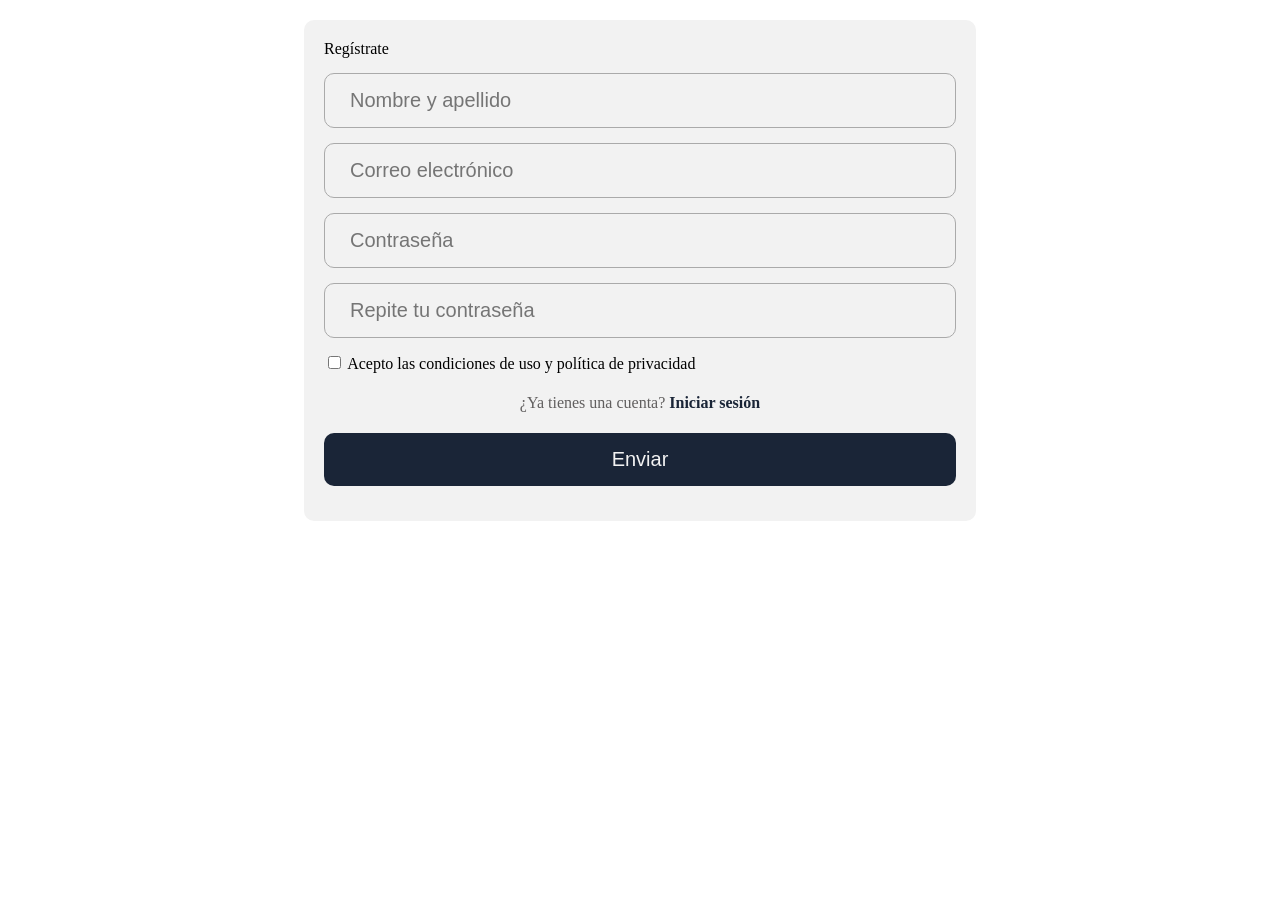
<file: LimachiLimaJairManuel-3/Caso de estudio 07/index.html>
<!DOCTYPE html>
<html lang="es">
<head>
    <meta charset="UTF-8">
    <meta name="viewport" content="width=device-width, initial-scale=1.0">
    <title>Formulario de Registro</title>
    <link rel="stylesheet" href="estilos.css">
</head>
<body>

    <section class="formulario">
        <form method="POST">
            <div class="verde">Regístrate</div>
            
            <div class="entrada">
                <input type="text" placeholder="Nombre y apellido" name="nombre" id="nombre" required>
            </div>

            <div class="entrada">
                <input type="email" placeholder="Correo electrónico" name="correo" id="correo" required>
            </div>

            <div class="entrada">
                <input type="password" placeholder="Contraseña" name="clave" id="clave" required>
            </div>

            <div class="entrada">
                <input type="password" placeholder="Repite tu contraseña" name="repetirclave" id="repetirclave" required>
            </div>

            <div style="margin: 15px 0px; text-align: left;">
                <input type="checkbox" id="terminos" required>
                <label for="terminos">Acepto las condiciones de uso y política de privacidad</label>
            </div>

            <p>¿Ya tienes una cuenta? <a class="login" href="#">Iniciar sesión</a></p>

            <button type="button" class="btn-grabar" id="btnEnviar">Enviar</button>
            
            <!-- Aquí es donde JavaScript mostrará si se registró con éxito -->
            <div id="mensaje" style="text-align: center; margin-top: 15px; font-weight: bold; color: #1a2537;"></div>
        </form>
    </section>

    <script src="index.js"></script>
</body>
</html>
</file>
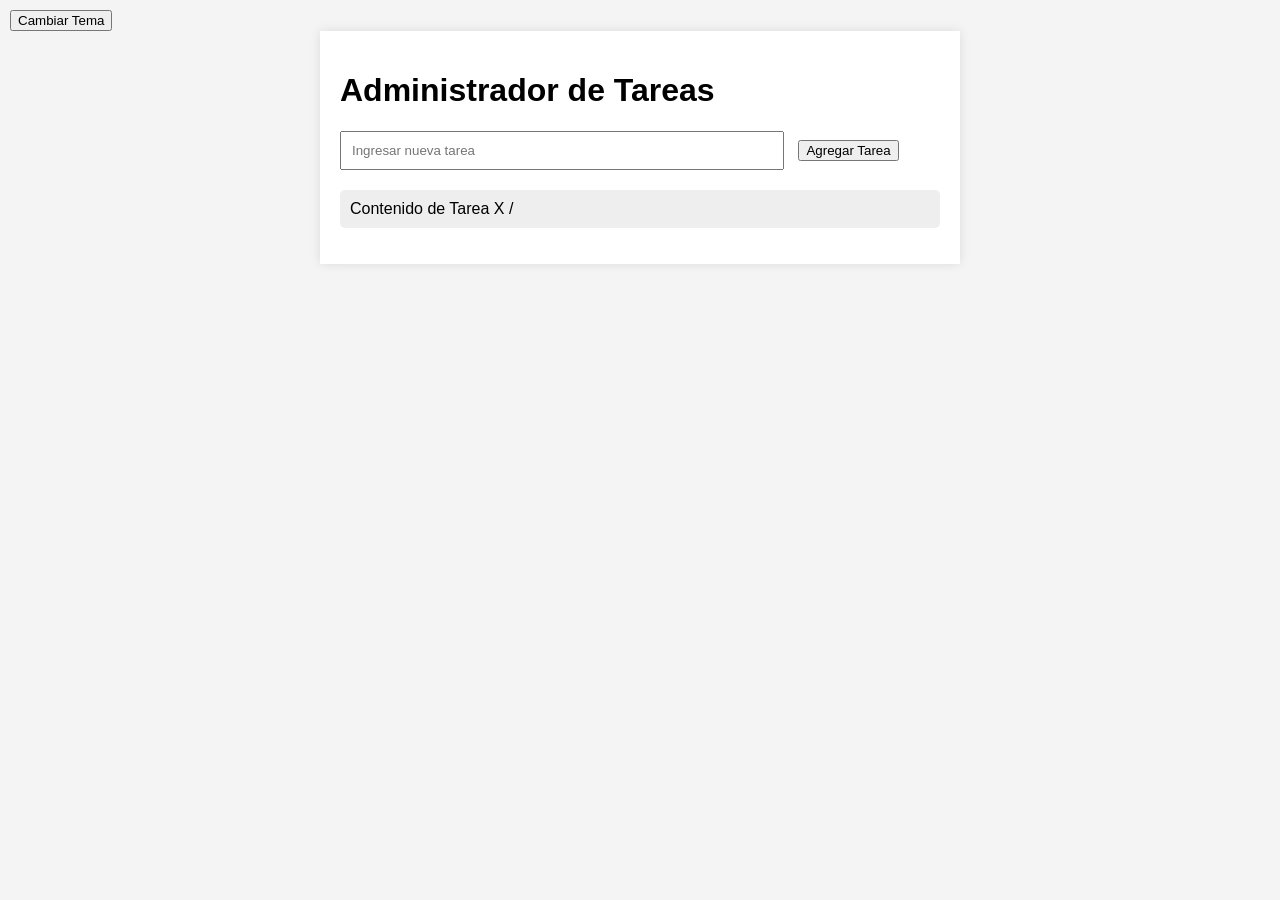
<file: LimachiLimaJairManuel-3/Caso de estudio 08/index.html>
<!DOCTYPE html>
<html lang="en">
<head>
    <meta charset="UTF-8">
    <meta name="viewport" content="width=device-width, initial-scale=1.0">
    <title>Administrador de tareas</title>
    <link rel="stylesheet" href="style.css">
</head>
<body>
    <div id="theme-toggle">
        <button id="toggle-theme-btn">Cambiar Tema</button>
    </div>
    <div id="task-manager">
        <h1>Administrador de Tareas</h1>
        <form id="task-form">
            <input type="text" id="task-input" placeholder="Ingresar nueva tarea" required>
            <button type="submit">Agregar Tarea</button>
        </form>
        <ul id="task-list">
            <li>
                Contenido de Tarea
                <span class="delete-btn"> X </span>
                <span class="edit-btn"> / </span>
            </li>
        </ul>
    </div>
    <script src="app.js"></script>
</body>
</html>
</file>
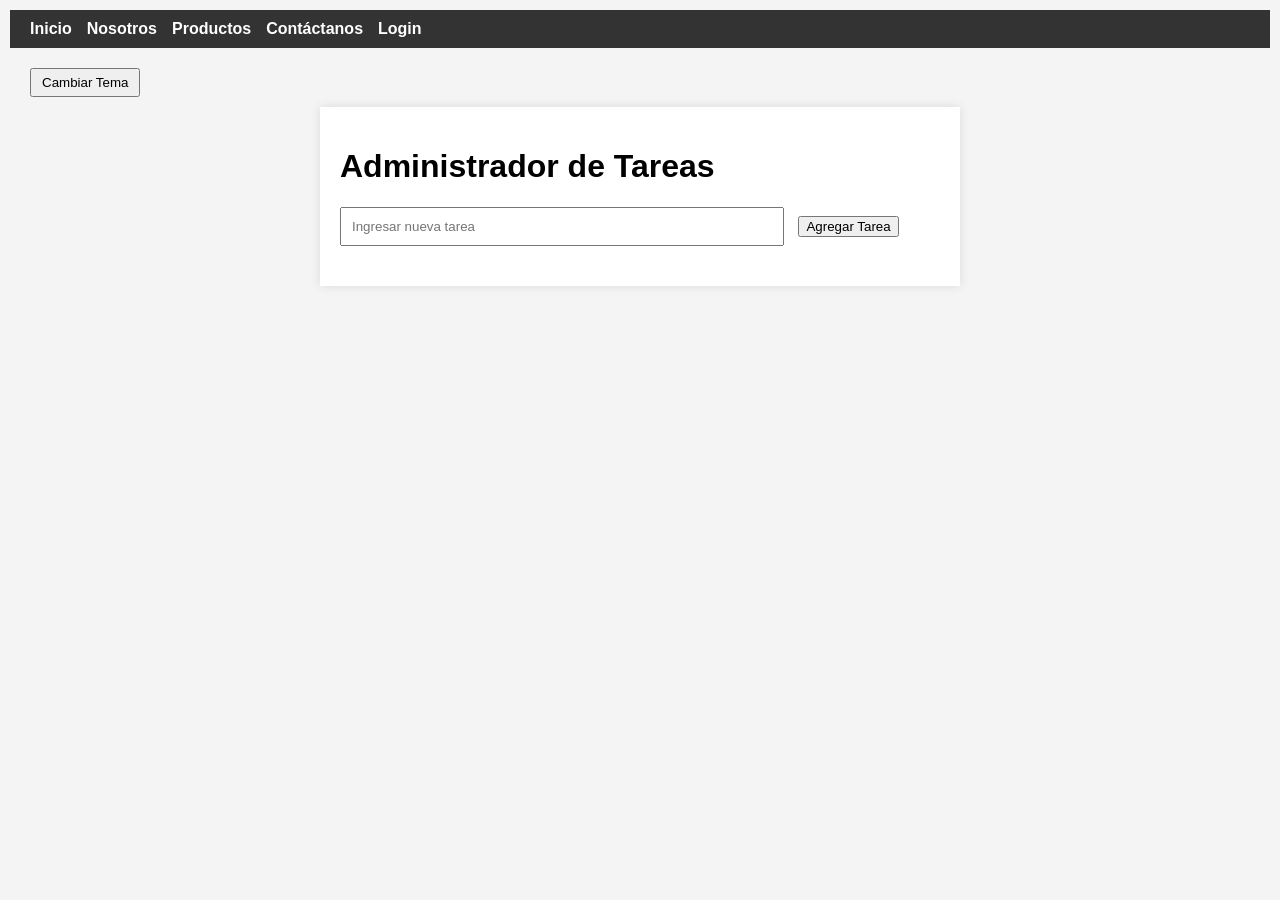
<file: LimachiLimaJairManuel-3/Caso de estudio 09/index.html>
<!DOCTYPE html>
<html lang="en">
<head>
    <meta charset="UTF-8">
    <meta name="viewport" content="width=device-width, initial-scale=1.0">
    <title>Administrador de tareas</title>
    <link rel="stylesheet" href="style.css">
</head>
<body>
    <!-- Menú -->
    <nav>
        <a href="#">Inicio</a>
        <a href="#">Nosotros</a>
        <a href="#">Productos</a>
        <a href="#">Contáctanos</a>
        <a href="#" id="loginLink">Login</a>
    </nav>

    <div id="theme-toggle">
        <button id="toggle-theme-btn">Cambiar Tema</button>
    </div>
    
    <div id="task-manager">
        <h1>Administrador de Tareas</h1>
        <form id="task-form">
            <input type="text" id="task-input" placeholder="Ingresar nueva tarea" required>
            <button type="submit">Agregar Tarea</button>
        </form>
        <ul id="task-list">
        </ul>
    </div>

    <!-- Modal Login -->
    <div class="modal" id="loginModal">
        <div class="modal-content">
            <span class="close" id="closeModal">&times;</span>
            <h3>Iniciar Sesión</h3>
            <input type="text" id="username" placeholder="Usuario">
            <input type="password" id="password" placeholder="Contraseña">
            <button id="loginBtn">Ingresar</button>
            <div class="message" id="loginMessage"></div>
        </div>
    </div>

    <script src="app.js"></script>
</body>
</html>
</file>
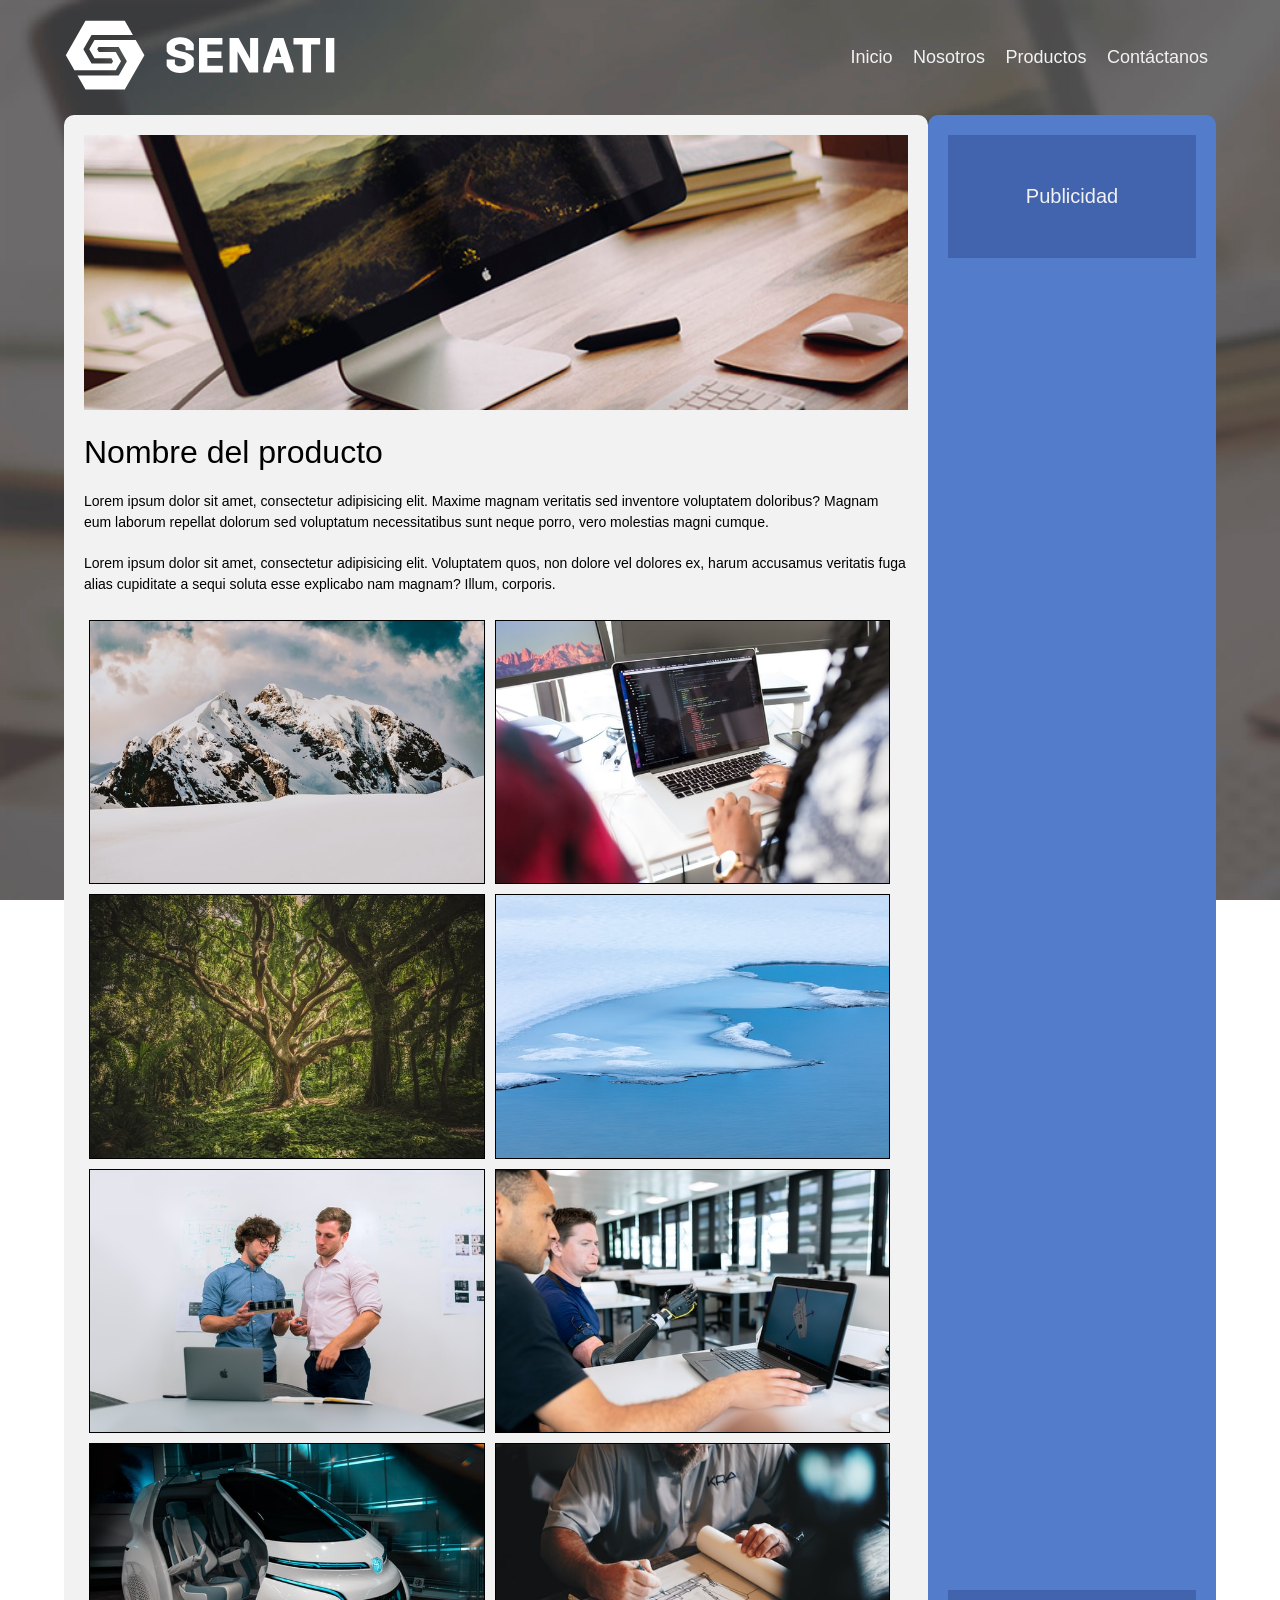
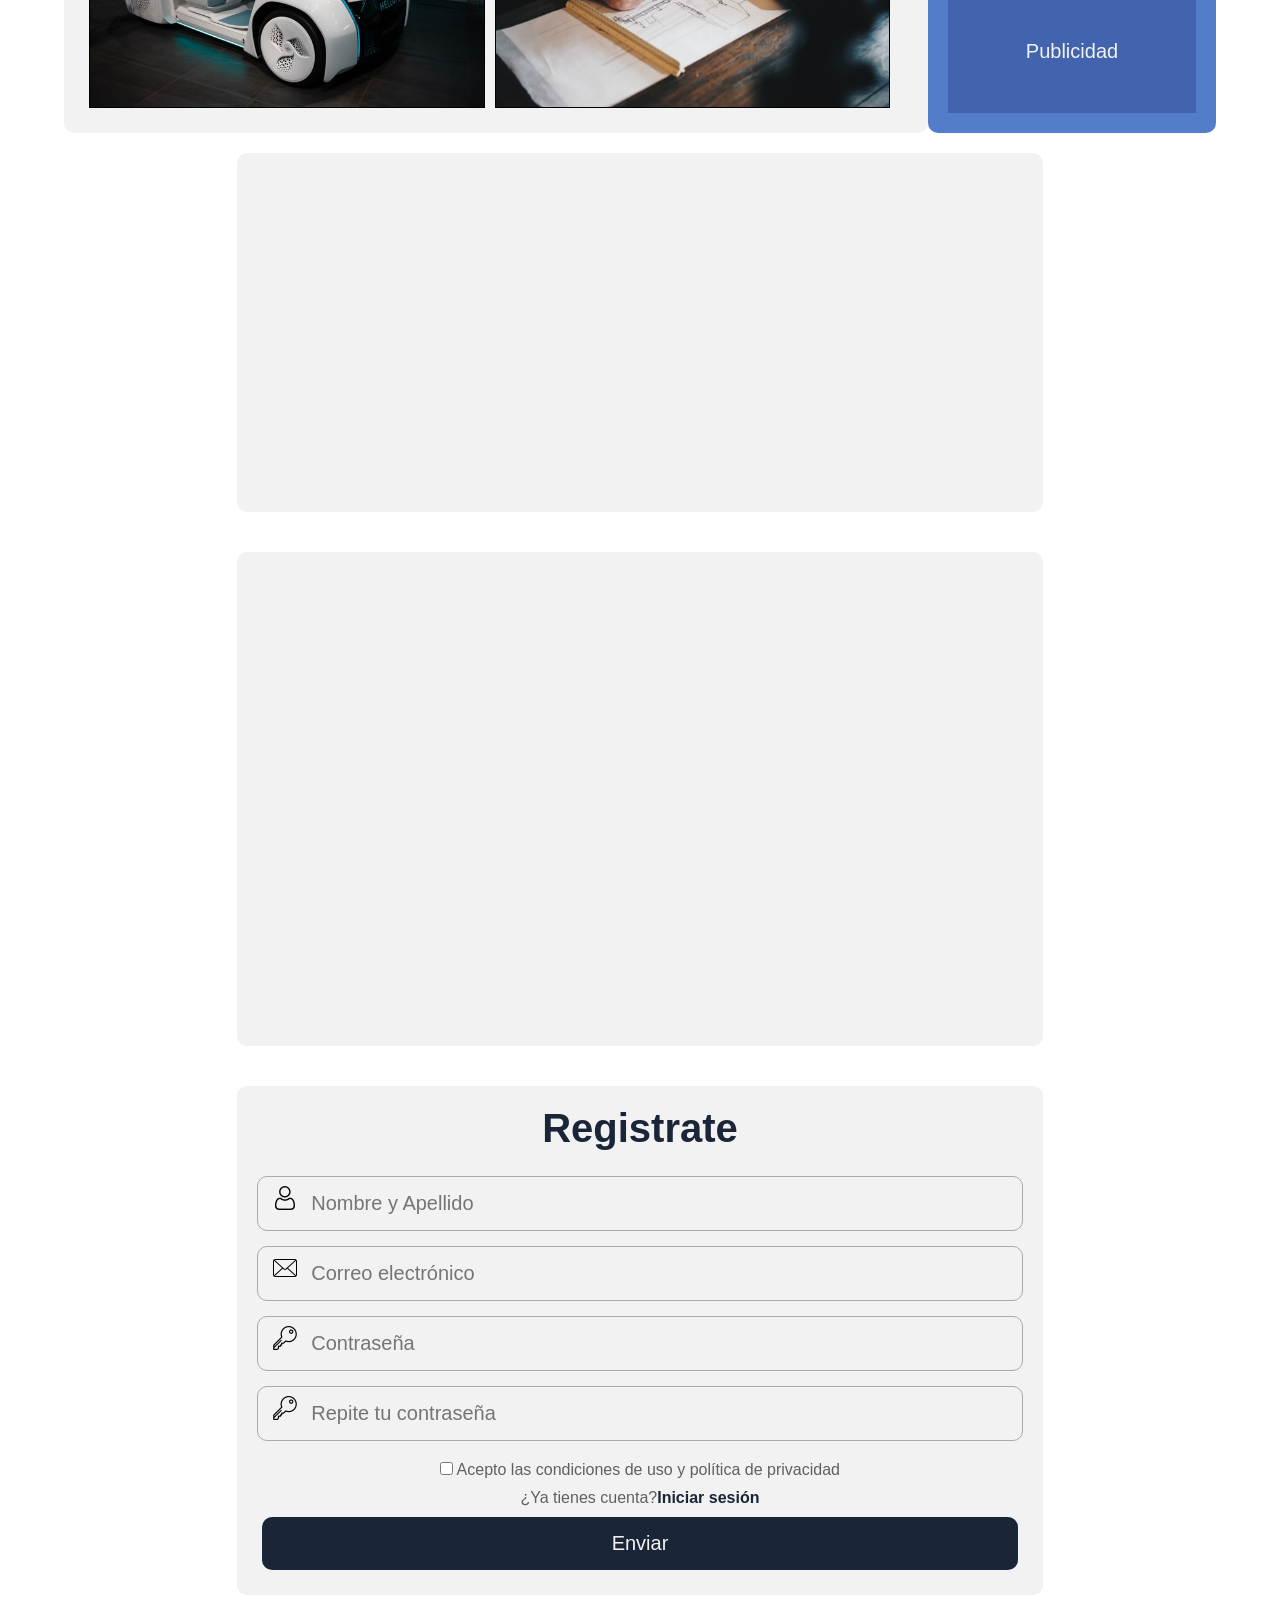
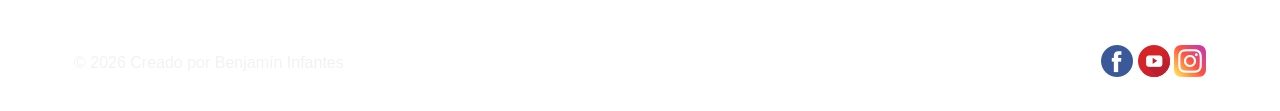
<file: LimachiLimaJairManuel-3/clase06-taller/index.html>
<!DOCTYPE html>
<html lang="en">
<head>
    <meta charset="UTF-8">
    <meta name="viewport" content="width=device-width, initial-scale=1.0">
    <title>SENATI FlexBox/Responsive</title>
    <link rel="stylesheet" href="estilos.css">
    <link rel="shortcut icon" href="imagenes/favicon.ico" type="image/x-icon">
</head>
<body>

    <!-- Caja principal de toda la página (contenedor maestro) -->
    <main>

        <!-- Cabecera de página -->
        <header>
            <!-- Logo -->
            <div class="logo">
                <img src="imagenes/logo.svg">
            </div>

            <!-- Menú -->
            <nav>
                <a href="#">Inicio</a>
                <a href="#">Nosotros</a>
                <a href="#">Productos</a>
                <a href="#">Contáctanos</a>
            </nav>
         </header>
         <!-- Fin de la Cabecera -->

         <!-- Area del artículo (producto o servicio) -->
        <article>
            <!-- Banner -->
            <div class="banner">
                <a href="#"><img src="imagenes/banner.jpg"></a>
            </div>

            <!-- Detalle producto -->
            <div class="producto">
                <h2>Nombre del producto</h2>
                <p>
                    Lorem ipsum dolor sit amet, consectetur adipisicing elit. Maxime magnam veritatis sed inventore voluptatem doloribus? Magnam eum laborum repellat dolorum sed voluptatum necessitatibus sunt neque porro, vero molestias magni cumque.
                </p>
                <p>
                    Lorem ipsum dolor sit amet, consectetur adipisicing elit. Voluptatem quos, non dolore vel dolores ex, harum accusamus veritatis fuga alias cupiditate a sequi soluta esse explicabo nam magnam? Illum, corporis.
                </p>
            </div>

            <!-- Galería de imagenes -->
            <div class="galeria">
                <img src="imagenes/01.jpg">
                <img src="imagenes/02.jpg">
                <img src="imagenes/03.jpg">
                <img src="imagenes/04.jpg">
                <img src="imagenes/05.jpg">
                <img src="imagenes/06.jpg">
                <img src="imagenes/07.jpg">
                <img src="imagenes/08.jpg">
            </div>
        </article>
        <!-- Fin del área del artículo (producto o servicio) -->

        <!-- Área del aside -->
        <aside>
            <div class="avisos"><p>Publicidad</p></div>
            <div class="avisos"><p>Publicidad</p></div>
        </aside>
         <!-- Fin del área del aside -->
        <section class="video">
            <iframe width="560" height="315" src="https://www.youtube.com/embed/igC2LEXsphc?si=w_Xlsuxb9WbWum7N" title="YouTube video player" frameborder="0" allow="accelerometer; autoplay; clipboard-write; encrypted-media; gyroscope; picture-in-picture; web-share" referrerpolicy="strict-origin-when-cross-origin" allowfullscreen></iframe>
        </section>

        <section class="mapa">
            <iframe src="https://www.google.com/maps/embed?pb=!1m14!1m12!1m3!1d8269.05829364012!2d-77.07373405157509!3d-12.01072235906388!2m3!1f0!2f0!3f0!3m2!1i1024!2i768!4f13.1!5e0!3m2!1ses!2spe!4v1725504227029!5m2!1ses!2spe" width="600" height="450" style="border:0;" allowfullscreen="" loading="lazy" referrerpolicy="no-referrer-when-downgrade"></iframe>
        </section>

        <section class="formulario">
            <form action="" method="POST">
                <h2 class="verde">Registrate</h2>
                <p id="mensaje"></p>
                <div class="entrada">
                    <img src="imagenes/user.png" alt="">
                    <input type="text" name="nombre" id="nombre" placeholder="Nombre y Apellido" required>
                </div>
                <div class="entrada">
                    <img src="imagenes/sobre.png" alt="">
                    <input type="text" name="correo" id="correo" placeholder="Correo electrónico" required>
                </div>
                <div class="entrada">
                    <img src="imagenes/clave.png" alt="">
                    <input type="password" name="clave" id="clave" placeholder="Contraseña" required>
                </div>
                <div class="entrada">
                    <img src="imagenes/clave.png" alt="">
                    <input type="text" name="repetirclave" id="repetirclave" placeholder="Repite tu contraseña" required>
                </div>
                <p>
                    <input type="checkbox"  required>
                    Acepto las condiciones de uso y política de privacidad
                </p>
                <p>
                    ¿Ya tienes cuenta?<a href="#" class="login">Iniciar sesión</a>
                </p>
                <p>
                    <button id="btnEnviar" class="grabar">Enviar</button>
                </p>

            </form>
        </section>

        

         <!-- Pie de página -->
        <footer>
            <div class="autor">
                <p>&copy; 2026 Creado por Benjamín Infantes</p>
            </div>

            <div class="redes">
                <a href="#"><img src="imagenes/facebook.png"></a>
                <a href="#"><img src="imagenes/youtube.png"></a>
                <a href="#"><img src="imagenes/instagram.png"></a>
            </div>
        </footer>
          <!-- Fin del pie de página -->
    </main>
    <!-- Fin de la caja principal de toda la página (contenedor maestro) -->
    <script src="index.js"></script>
</body>
</html>
</file>
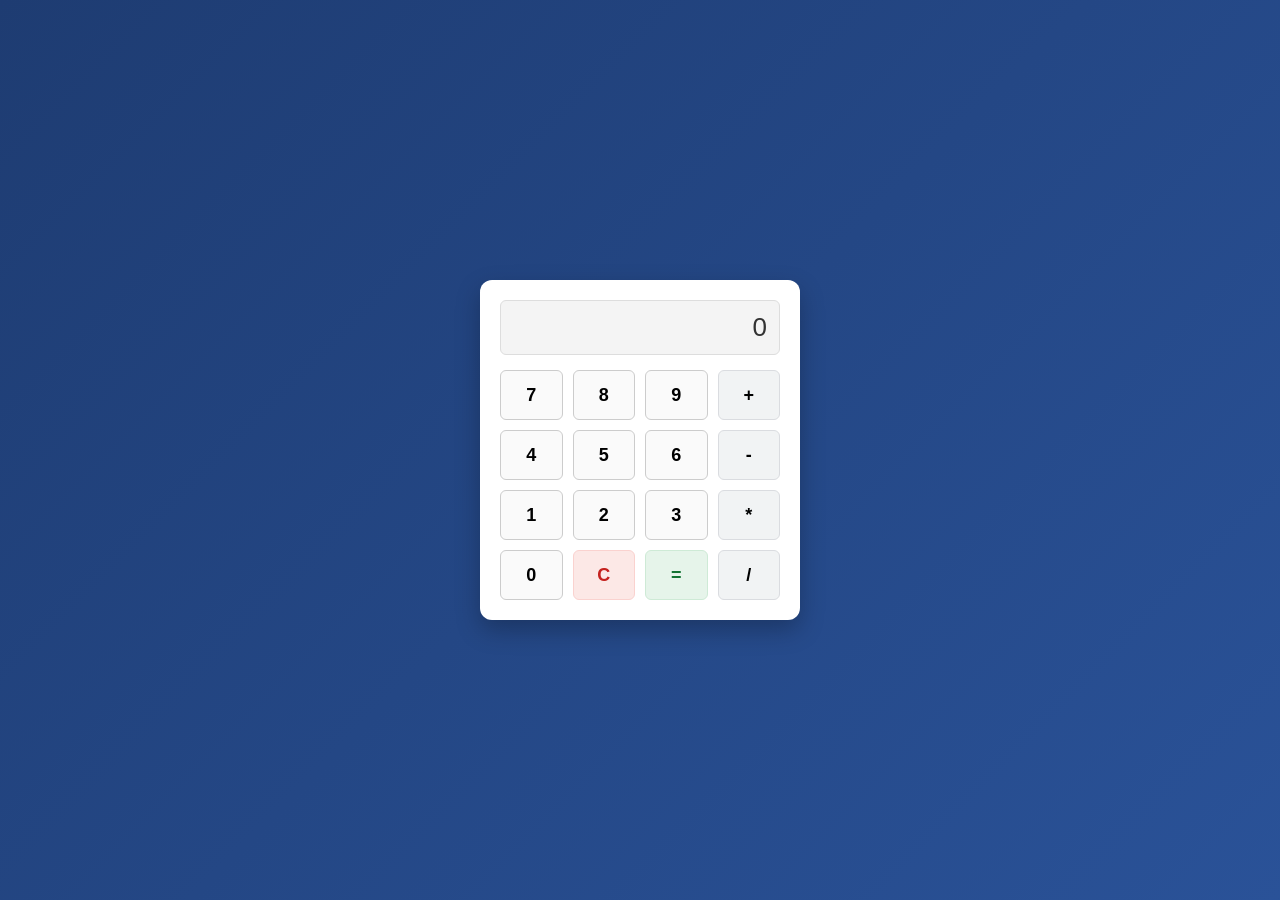
<file: LimachiLimaJairManuel-3/LimachiLimaJairManuel - IP03/index.html>
<!DOCTYPE html>
<html lang="es">
<head>
    <meta charset="UTF-8">
    <meta name="viewport" content="width=device-width, initial-scale=1.0">
    <!-- REGLA: Título de la pestaña con tus datos -->
    <title>Limachi Lima Jair Manuel</title>
    <link rel="stylesheet" href="estilos.css">
</head>
<body>

    <div class="calculadora">
        <!-- Pantalla donde se visualizan las operaciones -->
        <input type="text" id="pantalla" readonly value="0">
        
        <!-- Botonera distribuida idéntica a la imagen de SENATI -->
        <div class="botones">
            <button class="numero">7</button>
            <button class="numero">8</button>
            <button class="numero">9</button>
            <button class="operador">+</button>

            <button class="numero">4</button>
            <button class="numero">5</button>
            <button class="numero">6</button>
            <button class="operador">-</button>

            <button class="numero">1</button>
            <button class="numero">2</button>
            <button class="numero">3</button>
            <button class="operador">*</button>

            <button class="numero">0</button>
            <button id="limpiar" class="especial">C</button>
            <button id="igual" class="especial">=</button>
            <button class="operador">/</button>
        </div>
    </div>

    <!-- CONEXIÓN CORREGIDA: Llama al archivo de lógica -->
    <script src="script.js"></script>
</body>
</html>
</file>
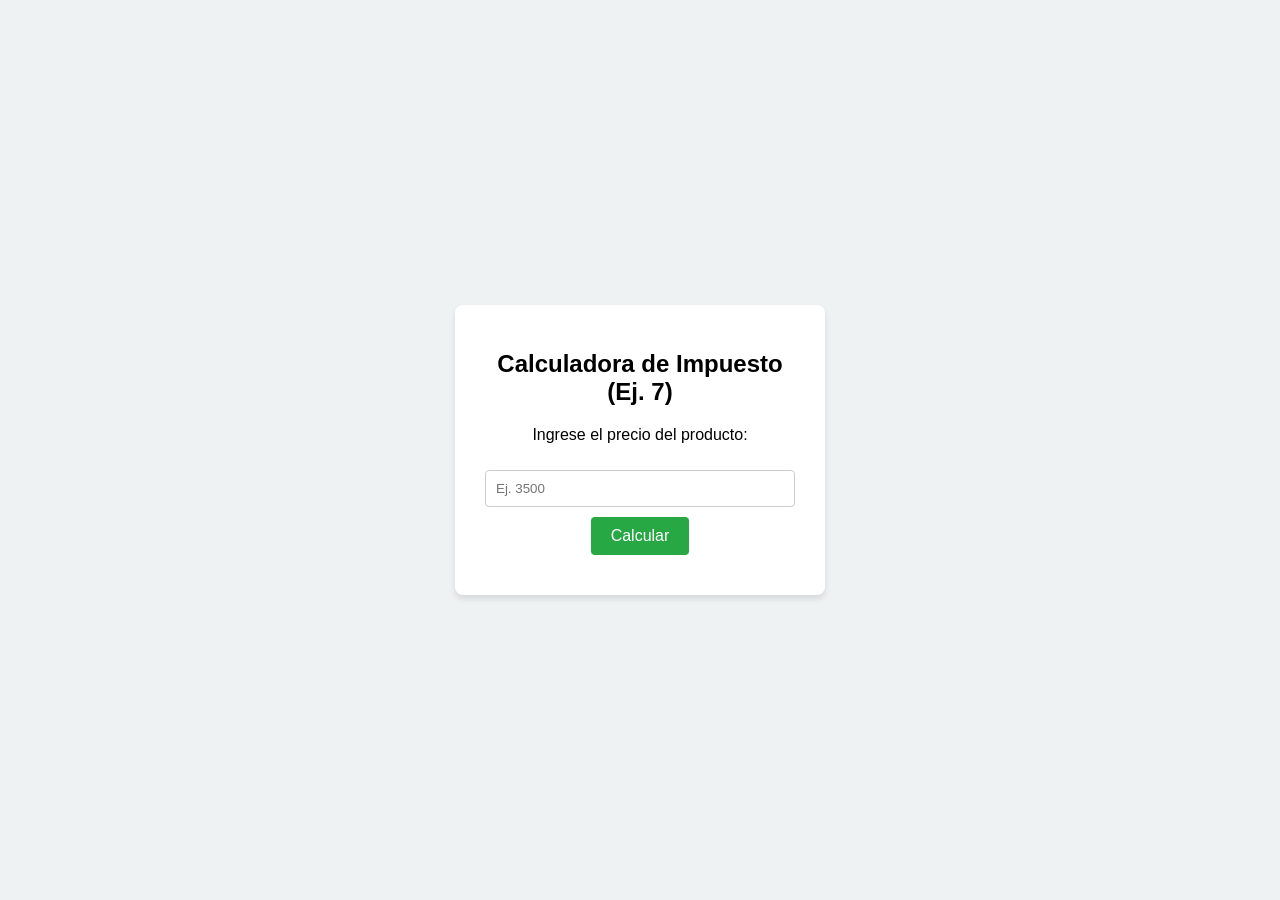
<file: LimachiLimaJairManuel-3/TAREASTAREA03/PROGRAMA 1 Ejercicio 7 (Calcular Impuesto desde Diagrama de Flujo)/index.html>
<!DOCTYPE html>
<html lang="es">
<head>
    <meta charset="UTF-8">
    <title>Ejercicio 7 - Impuesto</title>
    <link rel="stylesheet" href="estilos.css">
</head>
<body>
    <div class="contenedor">
        <h2>Calculadora de Impuesto (Ej. 7)</h2>
        <p>Ingrese el precio del producto:</p>
        <input type="number" id="precioInput" placeholder="Ej. 3500">
        <button id="btnCalcular">Calcular</button>
        <div id="resultado"></div>
    </div>
    <script src="script.js"></script>
</body>
</html>
</file>
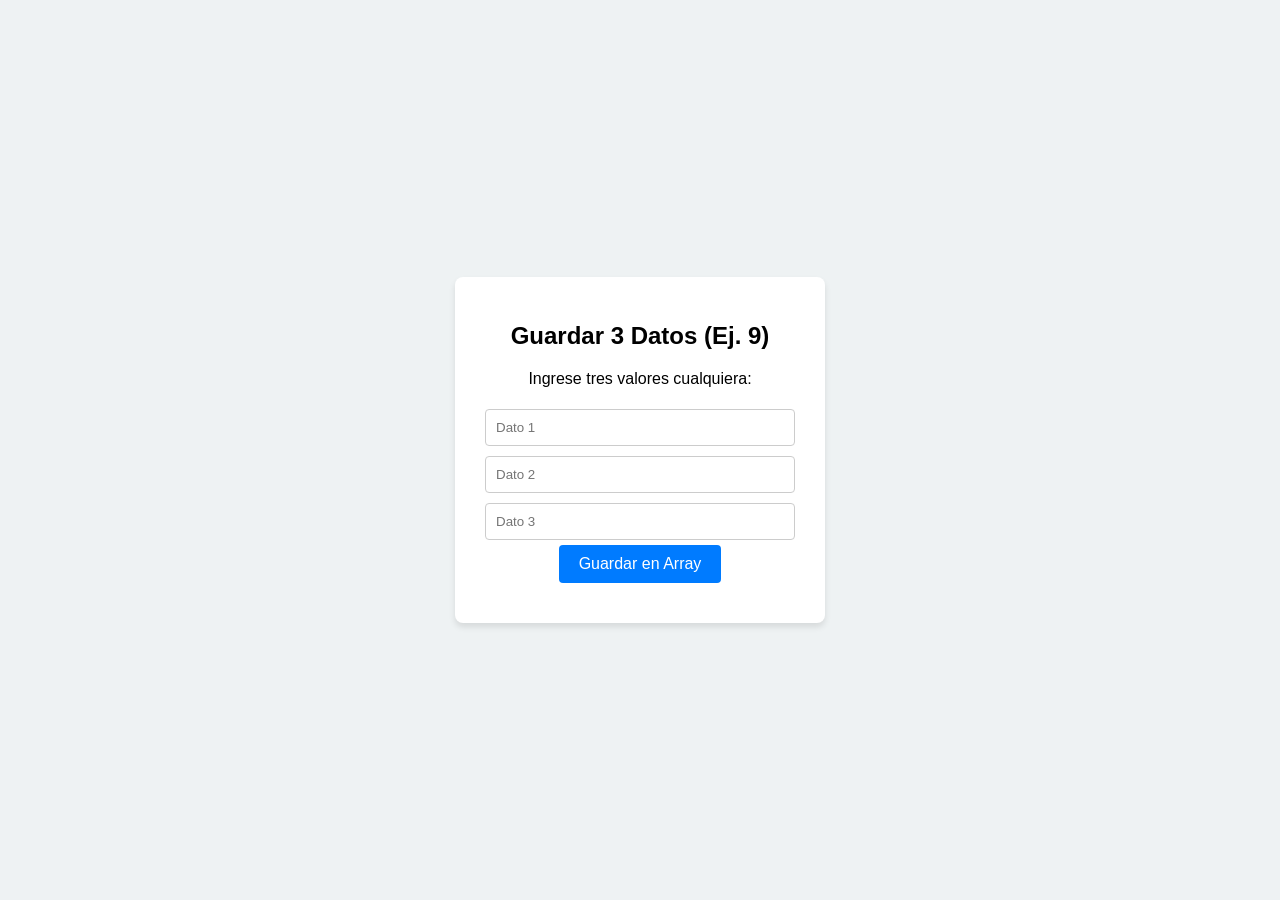
<file: LimachiLimaJairManuel-3/TAREASTAREA03/PROGRAMA 2 Ejercicio 9 (Guardar 3 Datos en una Lista  Array)/index.html>
<!DOCTYPE html>
<html lang="es">
<head>
    <meta charset="UTF-8">
    <title>Ejercicio 9 - Lista de 3 Datos</title>
    <link rel="stylesheet" href="estilos.css">
</head>
<body>
    <div class="contenedor">
        <h2>Guardar 3 Datos (Ej. 9)</h2>
        <p>Ingrese tres valores cualquiera:</p>
        <input type="text" id="dato1" placeholder="Dato 1">
        <input type="text" id="dato2" placeholder="Dato 2">
        <input type="text" id="dato3" placeholder="Dato 3">
        <button id="btnGuardar">Guardar en Array</button>
        <div id="resultado"></div>
    </div>
    <script src="script.js"></script>
</body>
</html>
</file>
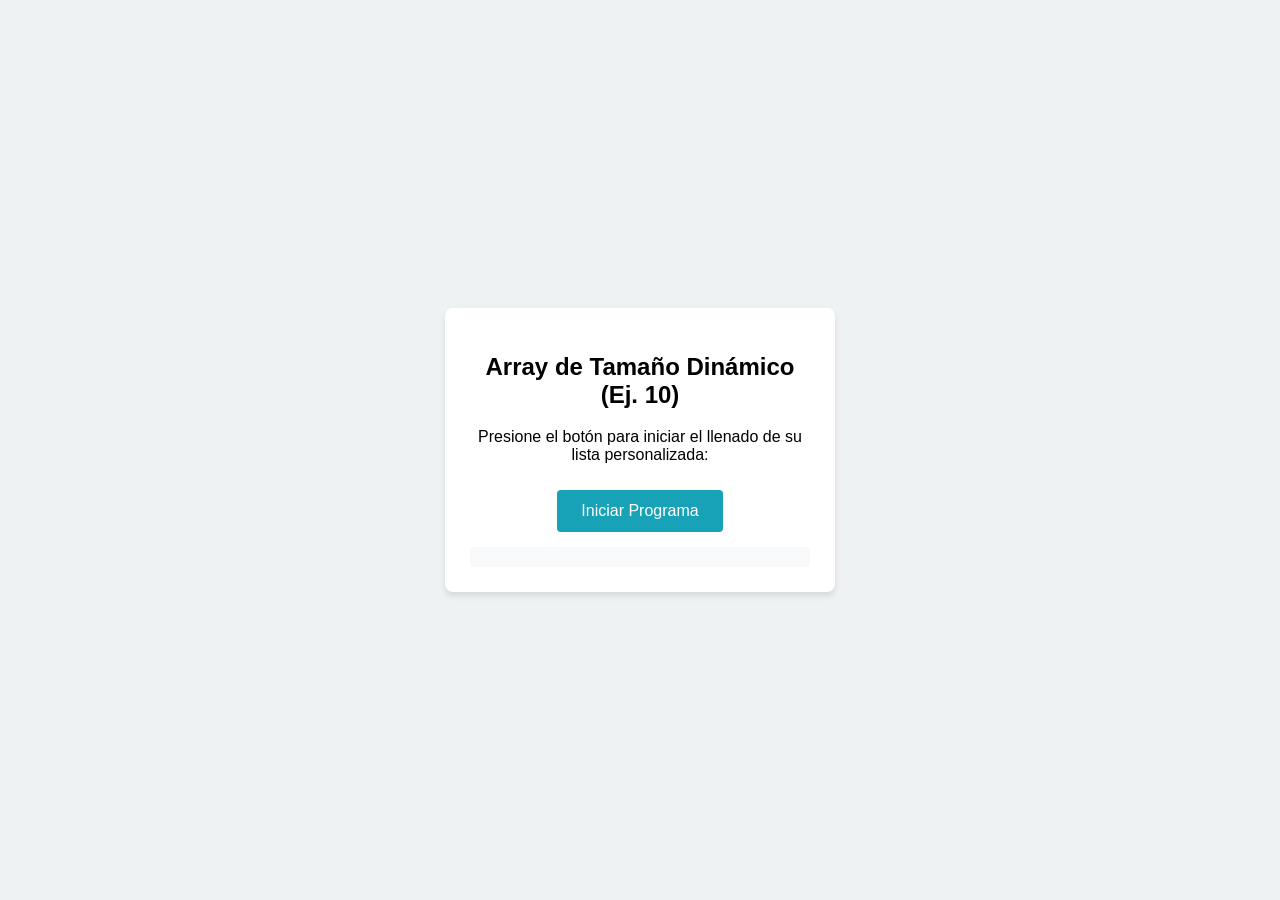
<file: LimachiLimaJairManuel-3/TAREASTAREA03/PROGRAMA 3 Ejercicio 10 (Array con Tamaño Dinámico)/index.html>
<!DOCTYPE html>
<html lang="es">
<head>
    <meta charset="UTF-8">
    <title>Ejercicio 10 - Array Dinámico</title>
    <link rel="stylesheet" href="estilos.css">
</head>
<body>
    <div class="contenedor">
        <h2>Array de Tamaño Dinámico (Ej. 10)</h2>
        <p>Presione el botón para iniciar el llenado de su lista personalizada:</p>
        <button id="btnIniciar">Iniciar Programa</button>
        <div id="resultado"></div>
    </div>
    <script src="script.js"></script>
</body>
</html>
</file>
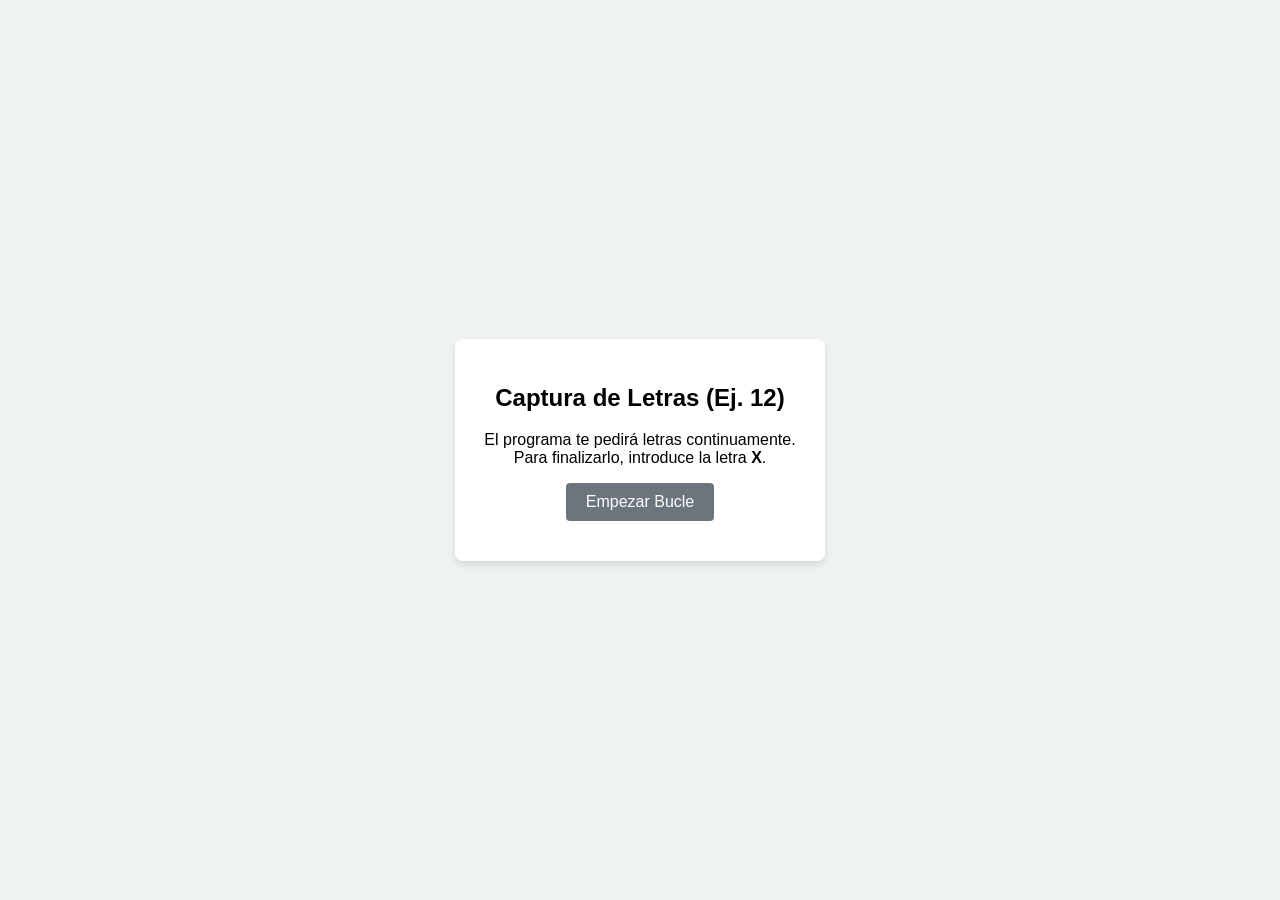
<file: LimachiLimaJairManuel-3/TAREASTAREA03/PROGRAMA 4 Ejercicio 12 (Bucle DO-WHILE con Letras)/index.html>
<!DOCTYPE html>
<html lang="es">
<head>
    <meta charset="UTF-8">
    <title>Ejercicio 12 - Bucle Do-While</title>
    <link rel="stylesheet" href="estilos.css">
</head>
<body>
    <div class="contenedor">
        <h2>Captura de Letras (Ej. 12)</h2>
        <p>El programa te pedirá letras continuamente. Para finalizarlo, introduce la letra <b>X</b>.</p>
        <button id="btnEmpezar">Empezar Bucle</button>
        <div id="resultado"></div>
    </div>
    <script src="script.js"></script>
</body>
</html>
</file>
<file: LimachiLimaJairManuel-3/Caso de estudio 07/estilos.css>
.formulario {
    width: 50%;
    background-color: #f2f2f2;
    margin: 20px auto;
    padding: 20px;
    border-radius: 10px;
}

.formulario h2 {
    font-size: 40px;
    text-align: center;
    color: #1a2537;
}

.formulario .entrada {
    border: 1px solid #aaa;
    padding: 5px 15px;
    margin: 15px 0px;
    border-radius: 10px;
}

.formulario .entrada input {
    background-color: #f2f2f2;
    width: 80%;
    font-size: 20px;
    padding: 10px;
    border: none;
    outline: none;
}

.formulario p {
    text-align: center;
    color: #615f5f;
    padding: 5px;
}

.formulario p .login {
    text-decoration: none;
    font-weight: bold;
    color: #1a2537;
}

.formulario p .login:hover {
    color: cadetblue;
}

.formulario .btn-grabar {
    width: 100%;
    background-color: #1a2537;
    color: #f2f2f2;
    font-size: 20px;
    padding: 15px 0px;
    border-radius: 10px;
    border: none;
    cursor: pointer;
}

.formulario .btn-grabar:hover {
    background-color: cadetblue;
}
</file>
<file: LimachiLimaJairManuel-3/Caso de estudio 08/style.css>
body {
    font-family: Arial, sans-serif;
    background-color: #f4f4f4;
    padding: 10px;
    margin: 0;
}

#task-manager {
    background: #fff;
    padding: 20px;
    margin: auto;
    width: 80%;
    max-width: 600px;
    box-shadow: 0 0 10px rgba(0, 0, 0, 0.1);
}

#task-form {
    margin-bottom: 20px;
}

#task-input {
    padding: 10px;
    width: 70%;
    margin-right: 10px;
}

#task-list {
    list-style-type: none;
    padding: 0;
}

#task-list li {
    background: #eee;
    padding: 10px;
    margin-bottom: 5px;
    border-radius: 5px;
}


/* Dark theme styles */
body.dark-theme {
    background-color: #333;
    color: #fff;
}

.dark-theme #task-manager {
    background: #222;
    color: #fff;
}


.dark-theme #task-list li {
    background: #444;
}
</file>
<file: LimachiLimaJairManuel-3/Caso de estudio 09/style.css>
body {
    font-family: Arial, sans-serif;
    background-color: #f4f4f4;
    padding: 10px;
    margin: 0;
}

#task-manager {
    background: #fff;
    padding: 20px;
    margin: auto;
    width: 80%;
    max-width: 600px;
    box-shadow: 0 0 10px rgba(0, 0, 0, 0.1);
}

#task-form {
    margin-bottom: 20px;
}

#task-input {
    padding: 10px;
    width: 70%;
    margin-right: 10px;
}

#task-list {
    list-style-type: none;
    padding: 0;
}

#task-list li {
    background: #eee;
    padding: 10px;
    margin-bottom: 5px;
    border-radius: 5px;
}

/* Dark theme styles */
body.dark-theme {
    background-color: #333;
    color: #fff;
}

.dark-theme #task-manager {
    background: #222;
    color: #fff;
}

.dark-theme #task-list li {
    background: #444;
}

/* Estilos del Modal */
.modal {
    display: none;
    position: fixed;
    top: 0;
    left: 0;
    width: 100%;
    height: 100%;
    background: rgba(0,0,0,0.5);
    justify-content: center;
    align-items: center;
    z-index: 1000;
}

.modal-content {
    background: white;
    padding: 20px;
    border-radius: 10px;
    width: 300px;
}

.modal-content input {
    width: 100%;
    padding: 8px;
    margin-top: 10px;
}

.close {
    float: right;
    cursor: pointer;
    font-size: 18px;
}

.message {
    margin-top: 10px;
    font-weight: bold;
}

nav {
    background-color: #333;
    padding: 10px 20px;
    margin-bottom: 20px;
    display: flex;
    gap: 15px;
}

nav a {
    color: white;
    text-decoration: none;
    font-weight: bold;
}

nav a:hover {
    text-decoration: underline;
}

#theme-toggle {
    margin: 10px 20px;
}

#toggle-theme-btn {
    padding: 5px 10px;
    cursor: pointer;
}

/* Mejoras visuales para el formulario del Modal */
.modal-content h3 {
    margin-top: 0;
    margin-bottom: 15px;
    font-family: Arial, sans-serif;
}

.modal-content input {
    box-sizing: border-box; /* Evita que el input se salga de la caja */
    border: 1px solid #ccc;
    border-radius: 4px;
    margin-bottom: 10px; /* Separa los inputs entre sí */
}

#loginBtn {
    width: 100%;
    padding: 10px;
    background-color: #333;
    color: white;
    border: none;
    border-radius: 4px;
    cursor: pointer;
    font-weight: bold;
    margin-top: 10px;
}

#loginBtn:hover {
    background-color: #555;
}
</file>
<file: LimachiLimaJairManuel-3/clase06-taller/estilos.css>
* {
    margin: 0;
    padding: 0;
    box-sizing: border-box;
}

:root{
    --blanco: #f2f2f2;
    --celeste_claro: #537dca;
    --celeste_oscuro:#4264ae;
    --azul_oscuro: rgb(26, 37, 55);
    
}

body {
    background-image: url("imagenes/fondo.jpg"); 
    background-repeat: no-repeat;
    background-attachment: fixed;
    background-size: cover;
    font-family: sans-serif;
}

/* Contenedor maestro */
main {
    width: 90%;
    max-width: 1200px;
    margin: auto;

    /* FlexBox */
    display: flex;
    flex-direction: row;
    flex-wrap: wrap;
}

/* Cabecera */
header {
    width: 100%;
    padding: 20px 0px;

    /* FlexBox */
    display: flex;
    flex-direction: row;
    justify-content: space-between;
    align-items: center;

}

header nav a{
    color: var(--blanco);
    text-decoration: none;
    font-size: 18px;
    padding: 0px 8px;
}
/* Fin de cabecera */


/* Artículo (producto/servicio) */
article {
    background-color: var(--blanco);
    width: 75%;
    padding: 20px;
    border-radius: 10px;
}

article .banner img{
    width: 100%;
}

article .banner{
    margin-bottom: 20px;
}

article .producto h2{
    font-size: 32px;
    font-weight: normal;
    margin-bottom: 20px;    
}

article .producto p{
    font-size: 14px;
    line-height: 1.5;
    margin-bottom: 20px;
}

article .galeria{
    width: 100%;
    display: flex;
    flex-direction: row;
    flex-wrap: wrap;
}

article .galeria img{
    width: 48%;
    margin: 5px;
    border: 1px solid black;
}
/* Fin de artículo (producto/servicio) */


/* aside (publicidad) */
aside {
    background-color: var(--celeste_claro);
    width: 25%;
    padding: 20px;
    border-radius: 10px;

    /* Flexbox */
    display: flex;
    flex-direction: column;
    justify-content: space-between;

}

aside .avisos{
    background-color: var(--celeste_oscuro);
    font-size:20px;
    text-align: center;
    color: var(--blanco);
    padding: 50px 0px;
}
/* Fin del aside (publicidad) */
.video, .mapa{
    width: 70%;
    background-color: var(--blanco);
    border-radius: 10px;
    padding: 20px;
    margin: 20px auto;
    text-align: center;
}

.video iframe, .mapa iframe{
    width: 100%;
}




/* Pie de página */
footer {
    background-color: rgba(255,255,255,0.2);
    width: 100%;
    color: var(--blanco);
    padding: 20px 10px;
    margin: 10px 0px;
    border-radius: 10px;

    /* Flexbox */
    display: flex;
    flex-direction: row;
    justify-content: space-between;
    text-align: center;
    align-items: center;
}
/* Fin del de página */

.formulario{
    width: 70%;
    background-color: var(--blanco);
    margin: 20px auto;
    padding: 20px;
    border-radius: 10px;
}

.formulario h2{
    font-size: 40px;
    text-align: center;
    color: var(--azul_oscuro);
}

.formulario .entrada{
    border: 1px solid #aaa;
    padding: 5px 15px;
    margin: 15px 0px;
    border-radius: 10px;
}

.formulario .entrada input{
    background-color: var(--blanco);
    width: 80%;
    font-size: 20px;
    padding: 10px;
    border: none;
    outline: none;
}

.formulario p{
    text-align: center;
    color: #615f5f;
    padding: 5px;
}

.formulario p .login{
    text-decoration: none;
    font-weight: bold;
    color: var(--azul_oscuro);
}

.formulario p .login:hover{
    color: cadetblue;
}

.formulario p .grabar{
    width: 100%;
    background-color: var(--azul_oscuro);
    color: var(--blanco);
    font-size: 20px;
    padding: 15px 0px;
    border-radius: 10px;
    border: none;
    cursor: pointer;
}

.formulario p .grabar:hover{
    background-color: cadetblue;
}

/* Para pantallas de tableta */
@media screen and (max-width:850px){
    article, .video, .mapa{
        width: 100%;
    }
    aside{
        width: 100%;
        flex-direction: row;
    }
    aside .avisos{
        width: 40%;
    }
}  

/* Para pantallas de Celular */
@media screen and (max-width:650px){
    header{
        flex-direction: column;
    }

    header nav{
        background-color: rgba(255,255,255,0.5);
        width: 100%;
        display: flex;
        flex-direction: column;
    }

    header nav a{
        text-align: center;
        padding: 15px;
        border-bottom: 1px solid var(--blanco);
    }

    header nav a:hover{
        background-color: rgba(0,0,0,0.5);
    }

    article .galeria img{
        width: 100%;
    }

    aside{
        display: none;
    }

    footer{
        flex-direction: column-reverse;
    }
    .video, .mapa{
        width: 100%;
    }

}
</file>
<file: LimachiLimaJairManuel-3/LimachiLimaJairManuel - IP03/estilos.css>
/* REGLA: Color de fondo del sitio web */
body {
    background: linear-gradient(135deg, #1e3c72, #2a5298);
    font-family: 'Segoe UI', Arial, sans-serif;
    display: flex;
    justify-content: center;
    align-items: center;
    height: 100vh;
    margin: 0;
}

/* Caja principal de la calculadora */
.calculadora {
    background-color: #ffffff;
    padding: 20px;
    border-radius: 12px;
    box-shadow: 0 10px 25px rgba(0, 0, 0, 0.25);
    width: 280px;
}

/* Pantalla de visualización */
#pantalla {
    width: 100%;
    height: 55px;
    background-color: #f4f4f4;
    border: 1px solid #ddd;
    border-radius: 6px;
    font-size: 26px;
    text-align: right;
    padding-right: 12px;
    box-sizing: border-box;
    margin-bottom: 15px;
    color: #333;
}

/* Distribución exacta en 4 columnas */
.botones {
    display: grid;
    grid-template-columns: repeat(4, 1fr);
    gap: 10px;
}

/* Botones en general */
button {
    height: 50px;
    font-size: 18px;
    font-weight: bold;
    border: 1px solid #ccc;
    border-radius: 6px;
    cursor: pointer;
    background-color: #fafafa;
    transition: background 0.2s, transform 0.1s;
}

button:active {
    transform: scale(0.96);
}

button:hover {
    background-color: #f0f0f0;
}

/* Color para los operadores (+, -, *, /) */
.operador {
    background-color: #f1f3f4;
    border-color: #dadce0;
}

/* Color para el botón C de borrado */
#limpiar {
    background-color: #fce8e6;
    color: #c5221f;
    border-color: #fad2cf;
}

#limpiar:hover {
    background-color: #fad2cf;
}

/* Color para el botón de igual (=) */
#igual {
    background-color: #e6f4ea;
    color: #137333;
    border-color: #ceead6;
}

#igual:hover {
    background-color: #ceead6;
}
</file>
<file: LimachiLimaJairManuel-3/TAREASTAREA03/PROGRAMA 1 Ejercicio 7 (Calcular Impuesto desde Diagrama de Flujo)/estilos.css>
body { font-family: Arial, sans-serif; background: #eef2f3; display: flex; justify-content: center; align-items: center; height: 100vh; margin: 0; }
.contenedor { background: white; padding: 25px; border-radius: 8px; box-shadow: 0 4px 6px rgba(0,0,0,0.1); text-align: center; width: 320px; }
input { width: 90%; padding: 10px; margin: 10px 0; border: 1px solid #ccc; border-radius: 4px; }
button { background: #28a745; color: white; border: none; padding: 10px 20px; border-radius: 4px; cursor: pointer; font-size: 16px; }
button:hover { background: #218838; }
#resultado { margin-top: 15px; font-weight: bold; color: #333; line-height: 1.6; }
</file>
<file: LimachiLimaJairManuel-3/TAREASTAREA03/PROGRAMA 2 Ejercicio 9 (Guardar 3 Datos en una Lista  Array)/estilos.css>
body { font-family: Arial, sans-serif; background: #eef2f3; display: flex; justify-content: center; align-items: center; height: 100vh; margin: 0; }
.contenedor { background: white; padding: 25px; border-radius: 8px; box-shadow: 0 4px 6px rgba(0,0,0,0.1); text-align: center; width: 320px; }
input { width: 90%; padding: 10px; margin: 5px 0; border: 1px solid #ccc; border-radius: 4px; }
button { background: #007bff; color: white; border: none; padding: 10px 20px; border-radius: 4px; cursor: pointer; font-size: 16px; }
button:hover { background: #0069d9; }
#resultado { margin-top: 15px; font-weight: bold; color: #444; }
</file>
<file: LimachiLimaJairManuel-3/TAREASTAREA03/PROGRAMA 3 Ejercicio 10 (Array con Tamaño Dinámico)/estilos.css>
body { font-family: Arial, sans-serif; background: #eef2f3; display: flex; justify-content: center; align-items: center; height: 100vh; margin: 0; }
.contenedor { background: white; padding: 25px; border-radius: 8px; box-shadow: 0 4px 6px rgba(0,0,0,0.1); text-align: center; width: 340px; }
button { background: #17a2b8; color: white; border: none; padding: 12px 24px; border-radius: 4px; cursor: pointer; font-size: 16px; margin-top: 10px; }
button:hover { background: #138496; }
#resultado { margin-top: 15px; text-align: left; background: #f8f9fa; padding: 10px; border-radius: 4px; font-family: monospace; }
</file>
<file: LimachiLimaJairManuel-3/TAREASTAREA03/PROGRAMA 4 Ejercicio 12 (Bucle DO-WHILE con Letras)/estilos.css>
body { font-family: Arial, sans-serif; background: #eef2f3; display: flex; justify-content: center; align-items: center; height: 100vh; margin: 0; }
.contenedor { background: white; padding: 25px; border-radius: 8px; box-shadow: 0 4px 6px rgba(0,0,0,0.1); text-align: center; width: 320px; }
button { background: #6c757d; color: white; border: none; padding: 10px 20px; border-radius: 4px; cursor: pointer; font-size: 16px; }
button:hover { background: #5a6268; }
#resultado { margin-top: 15px; font-weight: bold; color: #d9534f; }
</file>
